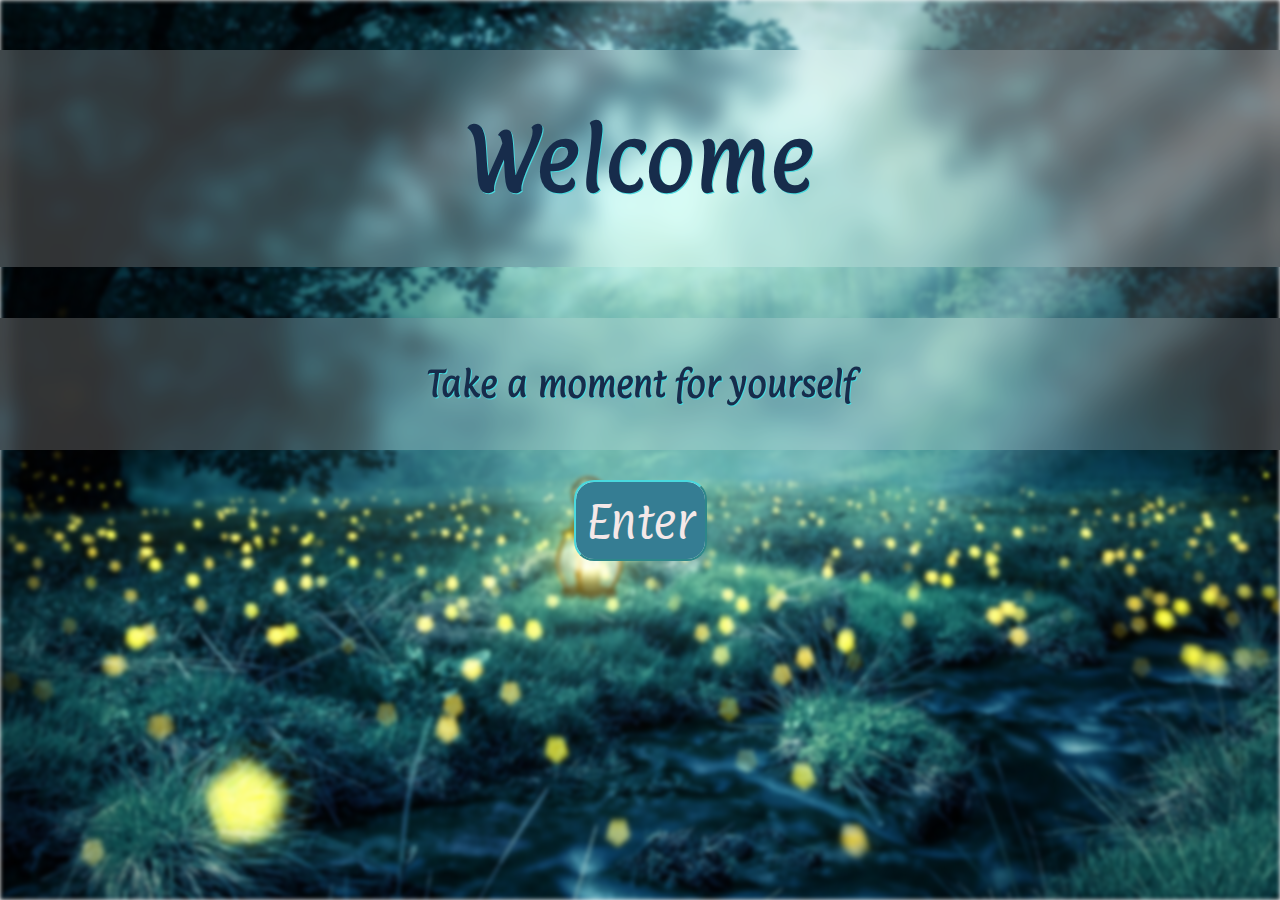
<file: index.html>
<!DOCTYPE html>
<html lang="en">
  <head>
    <meta charset="UTF-8" />
    <meta name="viewport" content="width=device-width, initial-scale=1.0" />
    <meta http-equiv="X-UA-Compatible" content="ie=edge" />
    <title>Landing Page</title>
    <link rel="stylesheet" href="css/landing.css">
  </head>
  <body>
    <div class="firefly"></div>
    <div class="content">

      <header>
        <h1>Welcome</h1>

        <h3>Take a moment for yourself</h3>
        
        <form action="home.html">
          <button type="enter">Enter</button> 
        </form>

      </header>
    </div>
  </body>
</html>
</file>
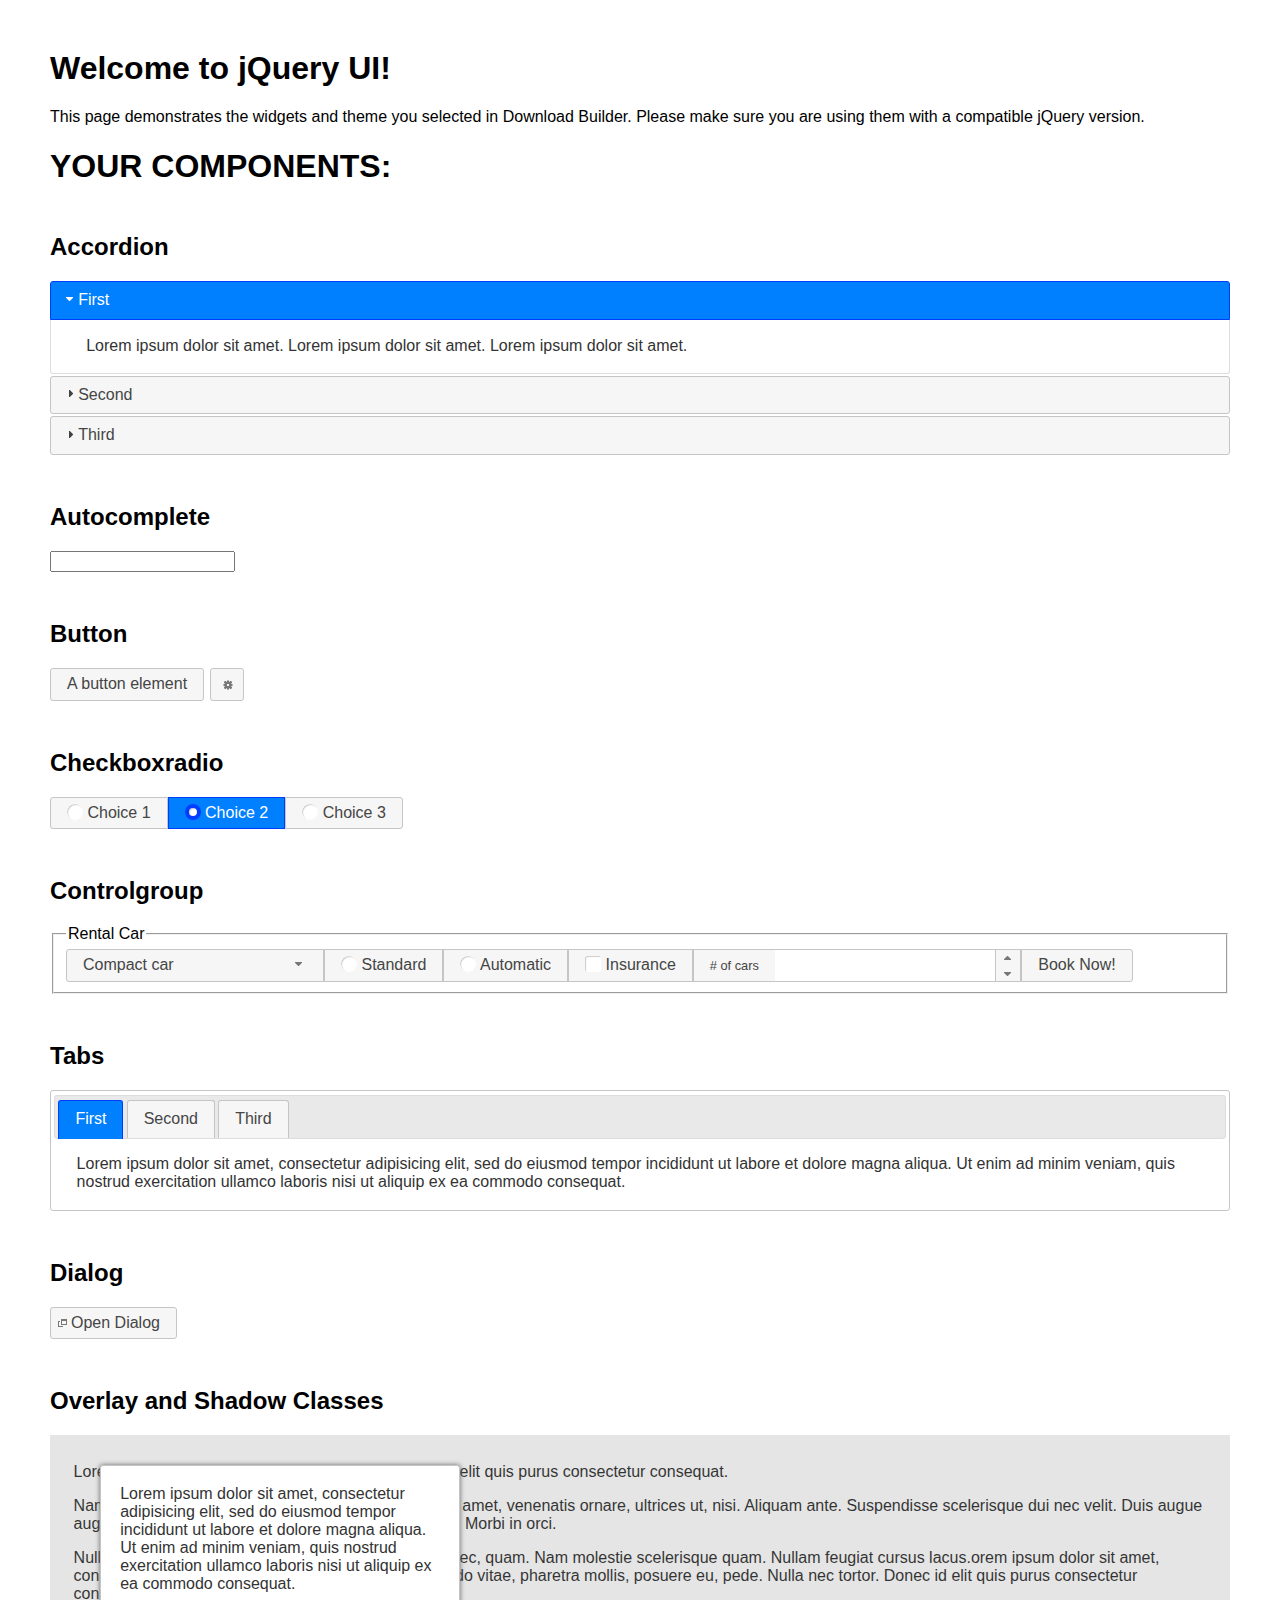
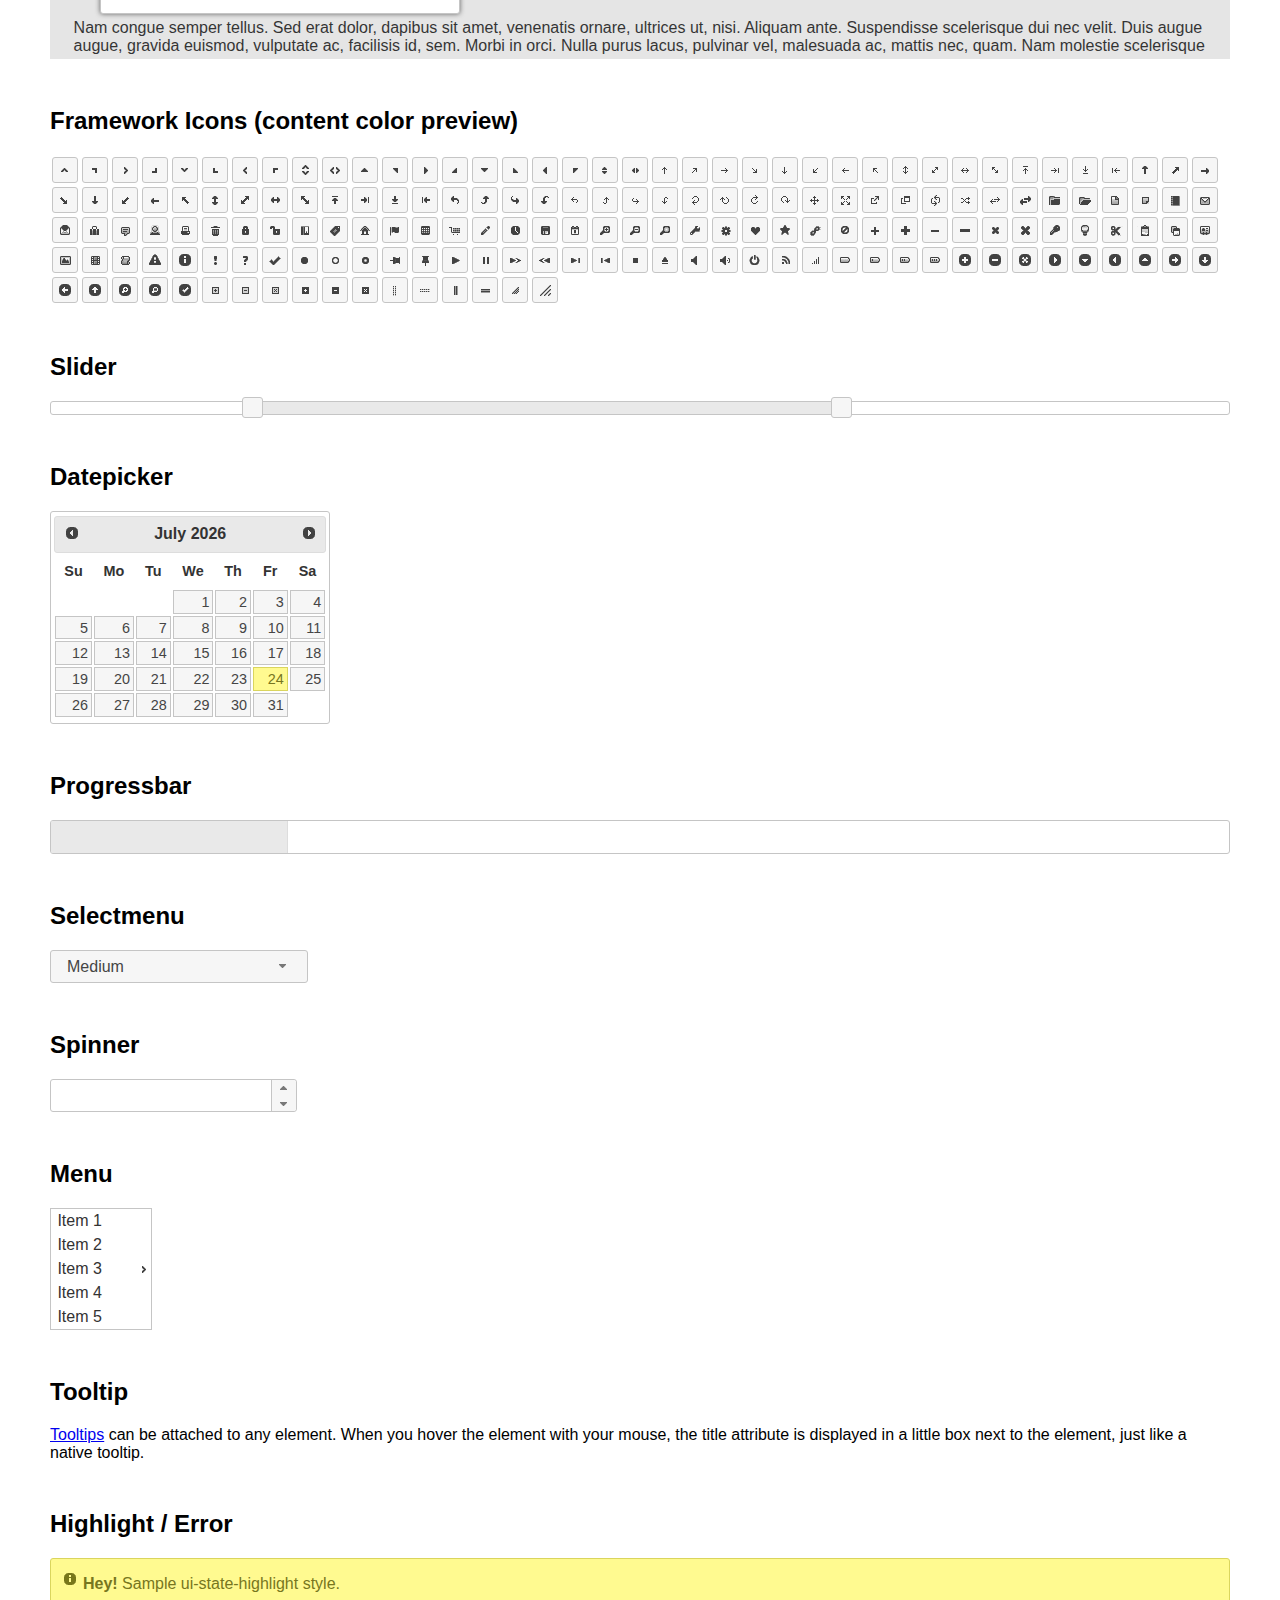
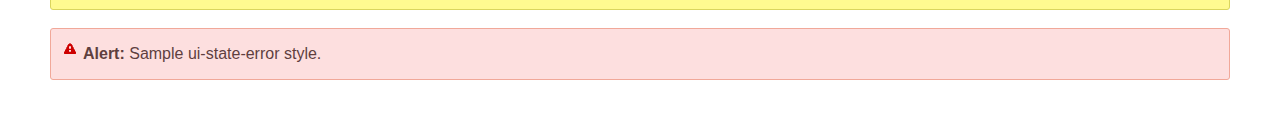
<file: jquery-ui-1.12.1.custom/index.html>
<!doctype html>
<html lang="us">
<head>
	<meta charset="utf-8">
	<title>jQuery UI Example Page</title>
	<link href="jquery-ui.css" rel="stylesheet">
	<style>
	body{
		font-family: "Trebuchet MS", sans-serif;
		margin: 50px;
	}
	.demoHeaders {
		margin-top: 2em;
	}
	#dialog-link {
		padding: .4em 1em .4em 20px;
		text-decoration: none;
		position: relative;
	}
	#dialog-link span.ui-icon {
		margin: 0 5px 0 0;
		position: absolute;
		left: .2em;
		top: 50%;
		margin-top: -8px;
	}
	#icons {
		margin: 0;
		padding: 0;
	}
	#icons li {
		margin: 2px;
		position: relative;
		padding: 4px 0;
		cursor: pointer;
		float: left;
		list-style: none;
	}
	#icons span.ui-icon {
		float: left;
		margin: 0 4px;
	}
	.fakewindowcontain .ui-widget-overlay {
		position: absolute;
	}
	select {
		width: 200px;
	}
	</style>
</head>
<body>

<h1>Welcome to jQuery UI!</h1>

<div class="ui-widget">
	<p>This page demonstrates the widgets and theme you selected in Download Builder. Please make sure you are using them with a compatible jQuery version.</p>
</div>

<h1>YOUR COMPONENTS:</h1>

<!-- Accordion -->
<h2 class="demoHeaders">Accordion</h2>
<div id="accordion">
	<h3>First</h3>
	<div>Lorem ipsum dolor sit amet. Lorem ipsum dolor sit amet. Lorem ipsum dolor sit amet.</div>
	<h3>Second</h3>
	<div>Phasellus mattis tincidunt nibh.</div>
	<h3>Third</h3>
	<div>Nam dui erat, auctor a, dignissim quis.</div>
</div>

<!-- Autocomplete -->
<h2 class="demoHeaders">Autocomplete</h2>
<div>
	<input id="autocomplete" title="type &quot;a&quot;">
</div>

<!-- Button -->
<h2 class="demoHeaders">Button</h2>
<button id="button">A button element</button>
<button id="button-icon">An icon-only button</button>

<!-- Checkboxradio -->
<h2 class="demoHeaders">Checkboxradio</h2>
<form style="margin-top: 1em;">
	<div id="radioset">
		<input type="radio" id="radio1" name="radio"><label for="radio1">Choice 1</label>
		<input type="radio" id="radio2" name="radio" checked="checked"><label for="radio2">Choice 2</label>
		<input type="radio" id="radio3" name="radio"><label for="radio3">Choice 3</label>
	</div>
</form>

<!-- Controlgroup -->
<h2 class="demoHeaders">Controlgroup</h2>
<fieldset>
	<legend>Rental Car</legend>
	<div id="controlgroup">
		<select id="car-type">
			<option>Compact car</option>
			<option>Midsize car</option>
			<option>Full size car</option>
			<option>SUV</option>
			<option>Luxury</option>
			<option>Truck</option>
			<option>Van</option>
		</select>
		<label for="transmission-standard">Standard</label>
		<input type="radio" name="transmission" id="transmission-standard">
		<label for="transmission-automatic">Automatic</label>
		<input type="radio" name="transmission" id="transmission-automatic">
		<label for="insurance">Insurance</label>
		<input type="checkbox" name="insurance" id="insurance">
		<label for="horizontal-spinner" class="ui-controlgroup-label"># of cars</label>
		<input id="horizontal-spinner" class="ui-spinner-input">
		<button>Book Now!</button>
	</div>
</fieldset>

<!-- Tabs -->
<h2 class="demoHeaders">Tabs</h2>
<div id="tabs">
	<ul>
		<li><a href="#tabs-1">First</a></li>
		<li><a href="#tabs-2">Second</a></li>
		<li><a href="#tabs-3">Third</a></li>
	</ul>
	<div id="tabs-1">Lorem ipsum dolor sit amet, consectetur adipisicing elit, sed do eiusmod tempor incididunt ut labore et dolore magna aliqua. Ut enim ad minim veniam, quis nostrud exercitation ullamco laboris nisi ut aliquip ex ea commodo consequat.</div>
	<div id="tabs-2">Phasellus mattis tincidunt nibh. Cras orci urna, blandit id, pretium vel, aliquet ornare, felis. Maecenas scelerisque sem non nisl. Fusce sed lorem in enim dictum bibendum.</div>
	<div id="tabs-3">Nam dui erat, auctor a, dignissim quis, sollicitudin eu, felis. Pellentesque nisi urna, interdum eget, sagittis et, consequat vestibulum, lacus. Mauris porttitor ullamcorper augue.</div>
</div>

<h2 class="demoHeaders">Dialog</h2>
<p>
	<button id="dialog-link" class="ui-button ui-corner-all ui-widget">
		<span class="ui-icon ui-icon-newwin"></span>Open Dialog
	</button>
</p>

<h2 class="demoHeaders">Overlay and Shadow Classes</h2>
<div style="position: relative; width: 96%; height: 200px; padding:1% 2%; overflow:hidden;" class="fakewindowcontain">
	<p>Lorem ipsum dolor sit amet,  Nulla nec tortor. Donec id elit quis purus consectetur consequat. </p><p>Nam congue semper tellus. Sed erat dolor, dapibus sit amet, venenatis ornare, ultrices ut, nisi. Aliquam ante. Suspendisse scelerisque dui nec velit. Duis augue augue, gravida euismod, vulputate ac, facilisis id, sem. Morbi in orci. </p><p>Nulla purus lacus, pulvinar vel, malesuada ac, mattis nec, quam. Nam molestie scelerisque quam. Nullam feugiat cursus lacus.orem ipsum dolor sit amet, consectetur adipiscing elit. Donec libero risus, commodo vitae, pharetra mollis, posuere eu, pede. Nulla nec tortor. Donec id elit quis purus consectetur consequat. </p><p>Nam congue semper tellus. Sed erat dolor, dapibus sit amet, venenatis ornare, ultrices ut, nisi. Aliquam ante. Suspendisse scelerisque dui nec velit. Duis augue augue, gravida euismod, vulputate ac, facilisis id, sem. Morbi in orci. Nulla purus lacus, pulvinar vel, malesuada ac, mattis nec, quam. Nam molestie scelerisque quam. </p><p>Nullam feugiat cursus lacus.orem ipsum dolor sit amet, consectetur adipiscing elit. Donec libero risus, commodo vitae, pharetra mollis, posuere eu, pede. Nulla nec tortor. Donec id elit quis purus consectetur consequat. Nam congue semper tellus. Sed erat dolor, dapibus sit amet, venenatis ornare, ultrices ut, nisi. Aliquam ante. </p><p>Suspendisse scelerisque dui nec velit. Duis augue augue, gravida euismod, vulputate ac, facilisis id, sem. Morbi in orci. Nulla purus lacus, pulvinar vel, malesuada ac, mattis nec, quam. Nam molestie scelerisque quam. Nullam feugiat cursus lacus.orem ipsum dolor sit amet, consectetur adipiscing elit. Donec libero risus, commodo vitae, pharetra mollis, posuere eu, pede. Nulla nec tortor. Donec id elit quis purus consectetur consequat. Nam congue semper tellus. Sed erat dolor, dapibus sit amet, venenatis ornare, ultrices ut, nisi. </p>

	<!-- ui-dialog -->
	<div class="ui-widget-overlay ui-front"></div>
	<div style="position: absolute; width: 320px; left: 50px; top: 30px; padding: 1.2em" class="ui-widget ui-front ui-widget-content ui-corner-all ui-widget-shadow">
		Lorem ipsum dolor sit amet, consectetur adipisicing elit, sed do eiusmod tempor incididunt ut labore et dolore magna aliqua. Ut enim ad minim veniam, quis nostrud exercitation ullamco laboris nisi ut aliquip ex ea commodo consequat.
	</div>

</div>

<!-- ui-dialog -->
<div id="dialog" title="Dialog Title">
	<p>Lorem ipsum dolor sit amet, consectetur adipisicing elit, sed do eiusmod tempor incididunt ut labore et dolore magna aliqua. Ut enim ad minim veniam, quis nostrud exercitation ullamco laboris nisi ut aliquip ex ea commodo consequat.</p>
</div>


<h2 class="demoHeaders">Framework Icons (content color preview)</h2>
<ul id="icons" class="ui-widget ui-helper-clearfix">
	<li class="ui-state-default ui-corner-all" title=".ui-icon-caret-1-n"><span class="ui-icon ui-icon-caret-1-n"></span></li>
	<li class="ui-state-default ui-corner-all" title=".ui-icon-caret-1-ne"><span class="ui-icon ui-icon-caret-1-ne"></span></li>
	<li class="ui-state-default ui-corner-all" title=".ui-icon-caret-1-e"><span class="ui-icon ui-icon-caret-1-e"></span></li>
	<li class="ui-state-default ui-corner-all" title=".ui-icon-caret-1-se"><span class="ui-icon ui-icon-caret-1-se"></span></li>
	<li class="ui-state-default ui-corner-all" title=".ui-icon-caret-1-s"><span class="ui-icon ui-icon-caret-1-s"></span></li>
	<li class="ui-state-default ui-corner-all" title=".ui-icon-caret-1-sw"><span class="ui-icon ui-icon-caret-1-sw"></span></li>
	<li class="ui-state-default ui-corner-all" title=".ui-icon-caret-1-w"><span class="ui-icon ui-icon-caret-1-w"></span></li>
	<li class="ui-state-default ui-corner-all" title=".ui-icon-caret-1-nw"><span class="ui-icon ui-icon-caret-1-nw"></span></li>
	<li class="ui-state-default ui-corner-all" title=".ui-icon-caret-2-n-s"><span class="ui-icon ui-icon-caret-2-n-s"></span></li>
	<li class="ui-state-default ui-corner-all" title=".ui-icon-caret-2-e-w"><span class="ui-icon ui-icon-caret-2-e-w"></span></li>
	<li class="ui-state-default ui-corner-all" title=".ui-icon-triangle-1-n"><span class="ui-icon ui-icon-triangle-1-n"></span></li>
	<li class="ui-state-default ui-corner-all" title=".ui-icon-triangle-1-ne"><span class="ui-icon ui-icon-triangle-1-ne"></span></li>
	<li class="ui-state-default ui-corner-all" title=".ui-icon-triangle-1-e"><span class="ui-icon ui-icon-triangle-1-e"></span></li>
	<li class="ui-state-default ui-corner-all" title=".ui-icon-triangle-1-se"><span class="ui-icon ui-icon-triangle-1-se"></span></li>
	<li class="ui-state-default ui-corner-all" title=".ui-icon-triangle-1-s"><span class="ui-icon ui-icon-triangle-1-s"></span></li>
	<li class="ui-state-default ui-corner-all" title=".ui-icon-triangle-1-sw"><span class="ui-icon ui-icon-triangle-1-sw"></span></li>
	<li class="ui-state-default ui-corner-all" title=".ui-icon-triangle-1-w"><span class="ui-icon ui-icon-triangle-1-w"></span></li>
	<li class="ui-state-default ui-corner-all" title=".ui-icon-triangle-1-nw"><span class="ui-icon ui-icon-triangle-1-nw"></span></li>
	<li class="ui-state-default ui-corner-all" title=".ui-icon-triangle-2-n-s"><span class="ui-icon ui-icon-triangle-2-n-s"></span></li>
	<li class="ui-state-default ui-corner-all" title=".ui-icon-triangle-2-e-w"><span class="ui-icon ui-icon-triangle-2-e-w"></span></li>
	<li class="ui-state-default ui-corner-all" title=".ui-icon-arrow-1-n"><span class="ui-icon ui-icon-arrow-1-n"></span></li>
	<li class="ui-state-default ui-corner-all" title=".ui-icon-arrow-1-ne"><span class="ui-icon ui-icon-arrow-1-ne"></span></li>
	<li class="ui-state-default ui-corner-all" title=".ui-icon-arrow-1-e"><span class="ui-icon ui-icon-arrow-1-e"></span></li>
	<li class="ui-state-default ui-corner-all" title=".ui-icon-arrow-1-se"><span class="ui-icon ui-icon-arrow-1-se"></span></li>
	<li class="ui-state-default ui-corner-all" title=".ui-icon-arrow-1-s"><span class="ui-icon ui-icon-arrow-1-s"></span></li>
	<li class="ui-state-default ui-corner-all" title=".ui-icon-arrow-1-sw"><span class="ui-icon ui-icon-arrow-1-sw"></span></li>
	<li class="ui-state-default ui-corner-all" title=".ui-icon-arrow-1-w"><span class="ui-icon ui-icon-arrow-1-w"></span></li>
	<li class="ui-state-default ui-corner-all" title=".ui-icon-arrow-1-nw"><span class="ui-icon ui-icon-arrow-1-nw"></span></li>
	<li class="ui-state-default ui-corner-all" title=".ui-icon-arrow-2-n-s"><span class="ui-icon ui-icon-arrow-2-n-s"></span></li>
	<li class="ui-state-default ui-corner-all" title=".ui-icon-arrow-2-ne-sw"><span class="ui-icon ui-icon-arrow-2-ne-sw"></span></li>
	<li class="ui-state-default ui-corner-all" title=".ui-icon-arrow-2-e-w"><span class="ui-icon ui-icon-arrow-2-e-w"></span></li>
	<li class="ui-state-default ui-corner-all" title=".ui-icon-arrow-2-se-nw"><span class="ui-icon ui-icon-arrow-2-se-nw"></span></li>
	<li class="ui-state-default ui-corner-all" title=".ui-icon-arrowstop-1-n"><span class="ui-icon ui-icon-arrowstop-1-n"></span></li>
	<li class="ui-state-default ui-corner-all" title=".ui-icon-arrowstop-1-e"><span class="ui-icon ui-icon-arrowstop-1-e"></span></li>
	<li class="ui-state-default ui-corner-all" title=".ui-icon-arrowstop-1-s"><span class="ui-icon ui-icon-arrowstop-1-s"></span></li>
	<li class="ui-state-default ui-corner-all" title=".ui-icon-arrowstop-1-w"><span class="ui-icon ui-icon-arrowstop-1-w"></span></li>
	<li class="ui-state-default ui-corner-all" title=".ui-icon-arrowthick-1-n"><span class="ui-icon ui-icon-arrowthick-1-n"></span></li>
	<li class="ui-state-default ui-corner-all" title=".ui-icon-arrowthick-1-ne"><span class="ui-icon ui-icon-arrowthick-1-ne"></span></li>
	<li class="ui-state-default ui-corner-all" title=".ui-icon-arrowthick-1-e"><span class="ui-icon ui-icon-arrowthick-1-e"></span></li>
	<li class="ui-state-default ui-corner-all" title=".ui-icon-arrowthick-1-se"><span class="ui-icon ui-icon-arrowthick-1-se"></span></li>
	<li class="ui-state-default ui-corner-all" title=".ui-icon-arrowthick-1-s"><span class="ui-icon ui-icon-arrowthick-1-s"></span></li>
	<li class="ui-state-default ui-corner-all" title=".ui-icon-arrowthick-1-sw"><span class="ui-icon ui-icon-arrowthick-1-sw"></span></li>
	<li class="ui-state-default ui-corner-all" title=".ui-icon-arrowthick-1-w"><span class="ui-icon ui-icon-arrowthick-1-w"></span></li>
	<li class="ui-state-default ui-corner-all" title=".ui-icon-arrowthick-1-nw"><span class="ui-icon ui-icon-arrowthick-1-nw"></span></li>
	<li class="ui-state-default ui-corner-all" title=".ui-icon-arrowthick-2-n-s"><span class="ui-icon ui-icon-arrowthick-2-n-s"></span></li>
	<li class="ui-state-default ui-corner-all" title=".ui-icon-arrowthick-2-ne-sw"><span class="ui-icon ui-icon-arrowthick-2-ne-sw"></span></li>
	<li class="ui-state-default ui-corner-all" title=".ui-icon-arrowthick-2-e-w"><span class="ui-icon ui-icon-arrowthick-2-e-w"></span></li>
	<li class="ui-state-default ui-corner-all" title=".ui-icon-arrowthick-2-se-nw"><span class="ui-icon ui-icon-arrowthick-2-se-nw"></span></li>
	<li class="ui-state-default ui-corner-all" title=".ui-icon-arrowthickstop-1-n"><span class="ui-icon ui-icon-arrowthickstop-1-n"></span></li>
	<li class="ui-state-default ui-corner-all" title=".ui-icon-arrowthickstop-1-e"><span class="ui-icon ui-icon-arrowthickstop-1-e"></span></li>
	<li class="ui-state-default ui-corner-all" title=".ui-icon-arrowthickstop-1-s"><span class="ui-icon ui-icon-arrowthickstop-1-s"></span></li>
	<li class="ui-state-default ui-corner-all" title=".ui-icon-arrowthickstop-1-w"><span class="ui-icon ui-icon-arrowthickstop-1-w"></span></li>
	<li class="ui-state-default ui-corner-all" title=".ui-icon-arrowreturnthick-1-w"><span class="ui-icon ui-icon-arrowreturnthick-1-w"></span></li>
	<li class="ui-state-default ui-corner-all" title=".ui-icon-arrowreturnthick-1-n"><span class="ui-icon ui-icon-arrowreturnthick-1-n"></span></li>
	<li class="ui-state-default ui-corner-all" title=".ui-icon-arrowreturnthick-1-e"><span class="ui-icon ui-icon-arrowreturnthick-1-e"></span></li>
	<li class="ui-state-default ui-corner-all" title=".ui-icon-arrowreturnthick-1-s"><span class="ui-icon ui-icon-arrowreturnthick-1-s"></span></li>
	<li class="ui-state-default ui-corner-all" title=".ui-icon-arrowreturn-1-w"><span class="ui-icon ui-icon-arrowreturn-1-w"></span></li>
	<li class="ui-state-default ui-corner-all" title=".ui-icon-arrowreturn-1-n"><span class="ui-icon ui-icon-arrowreturn-1-n"></span></li>
	<li class="ui-state-default ui-corner-all" title=".ui-icon-arrowreturn-1-e"><span class="ui-icon ui-icon-arrowreturn-1-e"></span></li>
	<li class="ui-state-default ui-corner-all" title=".ui-icon-arrowreturn-1-s"><span class="ui-icon ui-icon-arrowreturn-1-s"></span></li>
	<li class="ui-state-default ui-corner-all" title=".ui-icon-arrowrefresh-1-w"><span class="ui-icon ui-icon-arrowrefresh-1-w"></span></li>
	<li class="ui-state-default ui-corner-all" title=".ui-icon-arrowrefresh-1-n"><span class="ui-icon ui-icon-arrowrefresh-1-n"></span></li>
	<li class="ui-state-default ui-corner-all" title=".ui-icon-arrowrefresh-1-e"><span class="ui-icon ui-icon-arrowrefresh-1-e"></span></li>
	<li class="ui-state-default ui-corner-all" title=".ui-icon-arrowrefresh-1-s"><span class="ui-icon ui-icon-arrowrefresh-1-s"></span></li>
	<li class="ui-state-default ui-corner-all" title=".ui-icon-arrow-4"><span class="ui-icon ui-icon-arrow-4"></span></li>
	<li class="ui-state-default ui-corner-all" title=".ui-icon-arrow-4-diag"><span class="ui-icon ui-icon-arrow-4-diag"></span></li>
	<li class="ui-state-default ui-corner-all" title=".ui-icon-extlink"><span class="ui-icon ui-icon-extlink"></span></li>
	<li class="ui-state-default ui-corner-all" title=".ui-icon-newwin"><span class="ui-icon ui-icon-newwin"></span></li>
	<li class="ui-state-default ui-corner-all" title=".ui-icon-refresh"><span class="ui-icon ui-icon-refresh"></span></li>
	<li class="ui-state-default ui-corner-all" title=".ui-icon-shuffle"><span class="ui-icon ui-icon-shuffle"></span></li>
	<li class="ui-state-default ui-corner-all" title=".ui-icon-transfer-e-w"><span class="ui-icon ui-icon-transfer-e-w"></span></li>
	<li class="ui-state-default ui-corner-all" title=".ui-icon-transferthick-e-w"><span class="ui-icon ui-icon-transferthick-e-w"></span></li>
	<li class="ui-state-default ui-corner-all" title=".ui-icon-folder-collapsed"><span class="ui-icon ui-icon-folder-collapsed"></span></li>
	<li class="ui-state-default ui-corner-all" title=".ui-icon-folder-open"><span class="ui-icon ui-icon-folder-open"></span></li>
	<li class="ui-state-default ui-corner-all" title=".ui-icon-document"><span class="ui-icon ui-icon-document"></span></li>
	<li class="ui-state-default ui-corner-all" title=".ui-icon-document-b"><span class="ui-icon ui-icon-document-b"></span></li>
	<li class="ui-state-default ui-corner-all" title=".ui-icon-note"><span class="ui-icon ui-icon-note"></span></li>
	<li class="ui-state-default ui-corner-all" title=".ui-icon-mail-closed"><span class="ui-icon ui-icon-mail-closed"></span></li>
	<li class="ui-state-default ui-corner-all" title=".ui-icon-mail-open"><span class="ui-icon ui-icon-mail-open"></span></li>
	<li class="ui-state-default ui-corner-all" title=".ui-icon-suitcase"><span class="ui-icon ui-icon-suitcase"></span></li>
	<li class="ui-state-default ui-corner-all" title=".ui-icon-comment"><span class="ui-icon ui-icon-comment"></span></li>
	<li class="ui-state-default ui-corner-all" title=".ui-icon-person"><span class="ui-icon ui-icon-person"></span></li>
	<li class="ui-state-default ui-corner-all" title=".ui-icon-print"><span class="ui-icon ui-icon-print"></span></li>
	<li class="ui-state-default ui-corner-all" title=".ui-icon-trash"><span class="ui-icon ui-icon-trash"></span></li>
	<li class="ui-state-default ui-corner-all" title=".ui-icon-locked"><span class="ui-icon ui-icon-locked"></span></li>
	<li class="ui-state-default ui-corner-all" title=".ui-icon-unlocked"><span class="ui-icon ui-icon-unlocked"></span></li>
	<li class="ui-state-default ui-corner-all" title=".ui-icon-bookmark"><span class="ui-icon ui-icon-bookmark"></span></li>
	<li class="ui-state-default ui-corner-all" title=".ui-icon-tag"><span class="ui-icon ui-icon-tag"></span></li>
	<li class="ui-state-default ui-corner-all" title=".ui-icon-home"><span class="ui-icon ui-icon-home"></span></li>
	<li class="ui-state-default ui-corner-all" title=".ui-icon-flag"><span class="ui-icon ui-icon-flag"></span></li>
	<li class="ui-state-default ui-corner-all" title=".ui-icon-calculator"><span class="ui-icon ui-icon-calculator"></span></li>
	<li class="ui-state-default ui-corner-all" title=".ui-icon-cart"><span class="ui-icon ui-icon-cart"></span></li>
	<li class="ui-state-default ui-corner-all" title=".ui-icon-pencil"><span class="ui-icon ui-icon-pencil"></span></li>
	<li class="ui-state-default ui-corner-all" title=".ui-icon-clock"><span class="ui-icon ui-icon-clock"></span></li>
	<li class="ui-state-default ui-corner-all" title=".ui-icon-disk"><span class="ui-icon ui-icon-disk"></span></li>
	<li class="ui-state-default ui-corner-all" title=".ui-icon-calendar"><span class="ui-icon ui-icon-calendar"></span></li>
	<li class="ui-state-default ui-corner-all" title=".ui-icon-zoomin"><span class="ui-icon ui-icon-zoomin"></span></li>
	<li class="ui-state-default ui-corner-all" title=".ui-icon-zoomout"><span class="ui-icon ui-icon-zoomout"></span></li>
	<li class="ui-state-default ui-corner-all" title=".ui-icon-search"><span class="ui-icon ui-icon-search"></span></li>
	<li class="ui-state-default ui-corner-all" title=".ui-icon-wrench"><span class="ui-icon ui-icon-wrench"></span></li>
	<li class="ui-state-default ui-corner-all" title=".ui-icon-gear"><span class="ui-icon ui-icon-gear"></span></li>
	<li class="ui-state-default ui-corner-all" title=".ui-icon-heart"><span class="ui-icon ui-icon-heart"></span></li>
	<li class="ui-state-default ui-corner-all" title=".ui-icon-star"><span class="ui-icon ui-icon-star"></span></li>
	<li class="ui-state-default ui-corner-all" title=".ui-icon-link"><span class="ui-icon ui-icon-link"></span></li>
	<li class="ui-state-default ui-corner-all" title=".ui-icon-cancel"><span class="ui-icon ui-icon-cancel"></span></li>
	<li class="ui-state-default ui-corner-all" title=".ui-icon-plus"><span class="ui-icon ui-icon-plus"></span></li>
	<li class="ui-state-default ui-corner-all" title=".ui-icon-plusthick"><span class="ui-icon ui-icon-plusthick"></span></li>
	<li class="ui-state-default ui-corner-all" title=".ui-icon-minus"><span class="ui-icon ui-icon-minus"></span></li>
	<li class="ui-state-default ui-corner-all" title=".ui-icon-minusthick"><span class="ui-icon ui-icon-minusthick"></span></li>
	<li class="ui-state-default ui-corner-all" title=".ui-icon-close"><span class="ui-icon ui-icon-close"></span></li>
	<li class="ui-state-default ui-corner-all" title=".ui-icon-closethick"><span class="ui-icon ui-icon-closethick"></span></li>
	<li class="ui-state-default ui-corner-all" title=".ui-icon-key"><span class="ui-icon ui-icon-key"></span></li>
	<li class="ui-state-default ui-corner-all" title=".ui-icon-lightbulb"><span class="ui-icon ui-icon-lightbulb"></span></li>
	<li class="ui-state-default ui-corner-all" title=".ui-icon-scissors"><span class="ui-icon ui-icon-scissors"></span></li>
	<li class="ui-state-default ui-corner-all" title=".ui-icon-clipboard"><span class="ui-icon ui-icon-clipboard"></span></li>
	<li class="ui-state-default ui-corner-all" title=".ui-icon-copy"><span class="ui-icon ui-icon-copy"></span></li>
	<li class="ui-state-default ui-corner-all" title=".ui-icon-contact"><span class="ui-icon ui-icon-contact"></span></li>
	<li class="ui-state-default ui-corner-all" title=".ui-icon-image"><span class="ui-icon ui-icon-image"></span></li>
	<li class="ui-state-default ui-corner-all" title=".ui-icon-video"><span class="ui-icon ui-icon-video"></span></li>
	<li class="ui-state-default ui-corner-all" title=".ui-icon-script"><span class="ui-icon ui-icon-script"></span></li>
	<li class="ui-state-default ui-corner-all" title=".ui-icon-alert"><span class="ui-icon ui-icon-alert"></span></li>
	<li class="ui-state-default ui-corner-all" title=".ui-icon-info"><span class="ui-icon ui-icon-info"></span></li>
	<li class="ui-state-default ui-corner-all" title=".ui-icon-notice"><span class="ui-icon ui-icon-notice"></span></li>
	<li class="ui-state-default ui-corner-all" title=".ui-icon-help"><span class="ui-icon ui-icon-help"></span></li>
	<li class="ui-state-default ui-corner-all" title=".ui-icon-check"><span class="ui-icon ui-icon-check"></span></li>
	<li class="ui-state-default ui-corner-all" title=".ui-icon-bullet"><span class="ui-icon ui-icon-bullet"></span></li>
	<li class="ui-state-default ui-corner-all" title=".ui-icon-radio-off"><span class="ui-icon ui-icon-radio-off"></span></li>
	<li class="ui-state-default ui-corner-all" title=".ui-icon-radio-on"><span class="ui-icon ui-icon-radio-on"></span></li>
	<li class="ui-state-default ui-corner-all" title=".ui-icon-pin-w"><span class="ui-icon ui-icon-pin-w"></span></li>
	<li class="ui-state-default ui-corner-all" title=".ui-icon-pin-s"><span class="ui-icon ui-icon-pin-s"></span></li>
	<li class="ui-state-default ui-corner-all" title=".ui-icon-play"><span class="ui-icon ui-icon-play"></span></li>
	<li class="ui-state-default ui-corner-all" title=".ui-icon-pause"><span class="ui-icon ui-icon-pause"></span></li>
	<li class="ui-state-default ui-corner-all" title=".ui-icon-seek-next"><span class="ui-icon ui-icon-seek-next"></span></li>
	<li class="ui-state-default ui-corner-all" title=".ui-icon-seek-prev"><span class="ui-icon ui-icon-seek-prev"></span></li>
	<li class="ui-state-default ui-corner-all" title=".ui-icon-seek-end"><span class="ui-icon ui-icon-seek-end"></span></li>
	<li class="ui-state-default ui-corner-all" title=".ui-icon-seek-first"><span class="ui-icon ui-icon-seek-first"></span></li>
	<li class="ui-state-default ui-corner-all" title=".ui-icon-stop"><span class="ui-icon ui-icon-stop"></span></li>
	<li class="ui-state-default ui-corner-all" title=".ui-icon-eject"><span class="ui-icon ui-icon-eject"></span></li>
	<li class="ui-state-default ui-corner-all" title=".ui-icon-volume-off"><span class="ui-icon ui-icon-volume-off"></span></li>
	<li class="ui-state-default ui-corner-all" title=".ui-icon-volume-on"><span class="ui-icon ui-icon-volume-on"></span></li>
	<li class="ui-state-default ui-corner-all" title=".ui-icon-power"><span class="ui-icon ui-icon-power"></span></li>
	<li class="ui-state-default ui-corner-all" title=".ui-icon-signal-diag"><span class="ui-icon ui-icon-signal-diag"></span></li>
	<li class="ui-state-default ui-corner-all" title=".ui-icon-signal"><span class="ui-icon ui-icon-signal"></span></li>
	<li class="ui-state-default ui-corner-all" title=".ui-icon-battery-0"><span class="ui-icon ui-icon-battery-0"></span></li>
	<li class="ui-state-default ui-corner-all" title=".ui-icon-battery-1"><span class="ui-icon ui-icon-battery-1"></span></li>
	<li class="ui-state-default ui-corner-all" title=".ui-icon-battery-2"><span class="ui-icon ui-icon-battery-2"></span></li>
	<li class="ui-state-default ui-corner-all" title=".ui-icon-battery-3"><span class="ui-icon ui-icon-battery-3"></span></li>
	<li class="ui-state-default ui-corner-all" title=".ui-icon-circle-plus"><span class="ui-icon ui-icon-circle-plus"></span></li>
	<li class="ui-state-default ui-corner-all" title=".ui-icon-circle-minus"><span class="ui-icon ui-icon-circle-minus"></span></li>
	<li class="ui-state-default ui-corner-all" title=".ui-icon-circle-close"><span class="ui-icon ui-icon-circle-close"></span></li>
	<li class="ui-state-default ui-corner-all" title=".ui-icon-circle-triangle-e"><span class="ui-icon ui-icon-circle-triangle-e"></span></li>
	<li class="ui-state-default ui-corner-all" title=".ui-icon-circle-triangle-s"><span class="ui-icon ui-icon-circle-triangle-s"></span></li>
	<li class="ui-state-default ui-corner-all" title=".ui-icon-circle-triangle-w"><span class="ui-icon ui-icon-circle-triangle-w"></span></li>
	<li class="ui-state-default ui-corner-all" title=".ui-icon-circle-triangle-n"><span class="ui-icon ui-icon-circle-triangle-n"></span></li>
	<li class="ui-state-default ui-corner-all" title=".ui-icon-circle-arrow-e"><span class="ui-icon ui-icon-circle-arrow-e"></span></li>
	<li class="ui-state-default ui-corner-all" title=".ui-icon-circle-arrow-s"><span class="ui-icon ui-icon-circle-arrow-s"></span></li>
	<li class="ui-state-default ui-corner-all" title=".ui-icon-circle-arrow-w"><span class="ui-icon ui-icon-circle-arrow-w"></span></li>
	<li class="ui-state-default ui-corner-all" title=".ui-icon-circle-arrow-n"><span class="ui-icon ui-icon-circle-arrow-n"></span></li>
	<li class="ui-state-default ui-corner-all" title=".ui-icon-circle-zoomin"><span class="ui-icon ui-icon-circle-zoomin"></span></li>
	<li class="ui-state-default ui-corner-all" title=".ui-icon-circle-zoomout"><span class="ui-icon ui-icon-circle-zoomout"></span></li>
	<li class="ui-state-default ui-corner-all" title=".ui-icon-circle-check"><span class="ui-icon ui-icon-circle-check"></span></li>
	<li class="ui-state-default ui-corner-all" title=".ui-icon-circlesmall-plus"><span class="ui-icon ui-icon-circlesmall-plus"></span></li>
	<li class="ui-state-default ui-corner-all" title=".ui-icon-circlesmall-minus"><span class="ui-icon ui-icon-circlesmall-minus"></span></li>
	<li class="ui-state-default ui-corner-all" title=".ui-icon-circlesmall-close"><span class="ui-icon ui-icon-circlesmall-close"></span></li>
	<li class="ui-state-default ui-corner-all" title=".ui-icon-squaresmall-plus"><span class="ui-icon ui-icon-squaresmall-plus"></span></li>
	<li class="ui-state-default ui-corner-all" title=".ui-icon-squaresmall-minus"><span class="ui-icon ui-icon-squaresmall-minus"></span></li>
	<li class="ui-state-default ui-corner-all" title=".ui-icon-squaresmall-close"><span class="ui-icon ui-icon-squaresmall-close"></span></li>
	<li class="ui-state-default ui-corner-all" title=".ui-icon-grip-dotted-vertical"><span class="ui-icon ui-icon-grip-dotted-vertical"></span></li>
	<li class="ui-state-default ui-corner-all" title=".ui-icon-grip-dotted-horizontal"><span class="ui-icon ui-icon-grip-dotted-horizontal"></span></li>
	<li class="ui-state-default ui-corner-all" title=".ui-icon-grip-solid-vertical"><span class="ui-icon ui-icon-grip-solid-vertical"></span></li>
	<li class="ui-state-default ui-corner-all" title=".ui-icon-grip-solid-horizontal"><span class="ui-icon ui-icon-grip-solid-horizontal"></span></li>
	<li class="ui-state-default ui-corner-all" title=".ui-icon-gripsmall-diagonal-se"><span class="ui-icon ui-icon-gripsmall-diagonal-se"></span></li>
	<li class="ui-state-default ui-corner-all" title=".ui-icon-grip-diagonal-se"><span class="ui-icon ui-icon-grip-diagonal-se"></span></li>
</ul>

<!-- Slider -->
<h2 class="demoHeaders">Slider</h2>
<div id="slider"></div>

<!-- Datepicker -->
<h2 class="demoHeaders">Datepicker</h2>
<div id="datepicker"></div>

<!-- Progressbar -->
<h2 class="demoHeaders">Progressbar</h2>
<div id="progressbar"></div>

<!-- Progressbar -->
<h2 class="demoHeaders">Selectmenu</h2>
<select id="selectmenu">
	<option>Slower</option>
	<option>Slow</option>
	<option selected="selected">Medium</option>
	<option>Fast</option>
	<option>Faster</option>
</select>

<!-- Spinner -->
<h2 class="demoHeaders">Spinner</h2>
<input id="spinner">

<!-- Menu -->
<h2 class="demoHeaders">Menu</h2>
<ul style="width:100px;" id="menu">
	<li><div>Item 1</div></li>
	<li><div>Item 2</div></li>
	<li><div>Item 3</div>
		<ul>
			<li><div>Item 3-1</div></li>
			<li><div>Item 3-2</div></li>
			<li><div>Item 3-3</div></li>
			<li><div>Item 3-4</div></li>
			<li><div>Item 3-5</div></li>
		</ul>
	</li>
	<li><div>Item 4</div></li>
	<li><div>Item 5</div></li>
</ul>

<!-- Tooltip -->
<h2 class="demoHeaders">Tooltip</h2>
<p id="tooltip">
	<a href="#" title="That&apos;s what this widget is">Tooltips</a> can be attached to any element. When you hover
the element with your mouse, the title attribute is displayed in a little box next to the element, just like a native tooltip.
</p>

<!-- Highlight / Error -->
<h2 class="demoHeaders">Highlight / Error</h2>
<div class="ui-widget">
	<div class="ui-state-highlight ui-corner-all" style="margin-top: 20px; padding: 0 .7em;">
		<p><span class="ui-icon ui-icon-info" style="float: left; margin-right: .3em;"></span>
		<strong>Hey!</strong> Sample ui-state-highlight style.</p>
	</div>
</div>
<br>
<div class="ui-widget">
	<div class="ui-state-error ui-corner-all" style="padding: 0 .7em;">
		<p><span class="ui-icon ui-icon-alert" style="float: left; margin-right: .3em;"></span>
		<strong>Alert:</strong> Sample ui-state-error style.</p>
	</div>
</div>

<script src="external/jquery/jquery.js"></script>
<script src="jquery-ui.js"></script>
<script>
$( "#accordion" ).accordion();

var availableTags = [
	"ActionScript",
	"AppleScript",
	"Asp",
	"BASIC",
	"C",
	"C++",
	"Clojure",
	"COBOL",
	"ColdFusion",
	"Erlang",
	"Fortran",
	"Groovy",
	"Haskell",
	"Java",
	"JavaScript",
	"Lisp",
	"Perl",
	"PHP",
	"Python",
	"Ruby",
	"Scala",
	"Scheme"
];
$( "#autocomplete" ).autocomplete({
	source: availableTags
});

$( "#button" ).button();
$( "#button-icon" ).button({
	icon: "ui-icon-gear",
	showLabel: false
});

$( "#radioset" ).buttonset();

$( "#controlgroup" ).controlgroup();

$( "#tabs" ).tabs();

$( "#dialog" ).dialog({
	autoOpen: false,
	width: 400,
	buttons: [
		{
			text: "Ok",
			click: function() {
				$( this ).dialog( "close" );
			}
		},
		{
			text: "Cancel",
			click: function() {
				$( this ).dialog( "close" );
			}
		}
	]
});

// Link to open the dialog
$( "#dialog-link" ).click(function( event ) {
	$( "#dialog" ).dialog( "open" );
	event.preventDefault();
});

$( "#datepicker" ).datepicker({
	inline: true
});

$( "#slider" ).slider({
	range: true,
	values: [ 17, 67 ]
});

$( "#progressbar" ).progressbar({
	value: 20
});

$( "#spinner" ).spinner();

$( "#menu" ).menu();

$( "#tooltip" ).tooltip();

$( "#selectmenu" ).selectmenu();

// Hover states on the static widgets
$( "#dialog-link, #icons li" ).hover(
	function() {
		$( this ).addClass( "ui-state-hover" );
	},
	function() {
		$( this ).removeClass( "ui-state-hover" );
	}
);
</script>
</body>
</html>
</file>
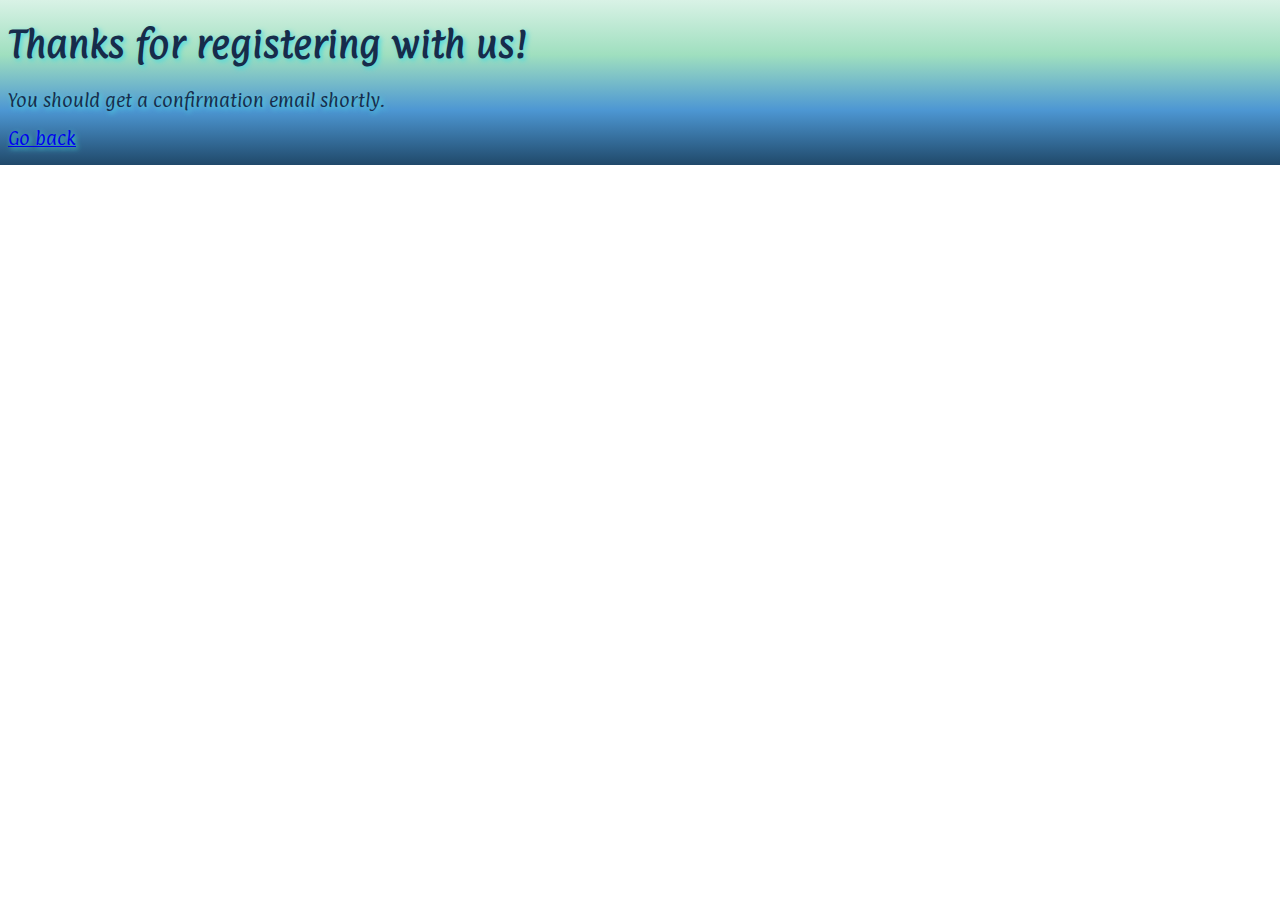
<file: confirm.html>
<!DOCTYPE html>
<html lang="en">
<head>
    <meta charset="UTF-8">
    <meta http-equiv="X-UA-Compatible" content="IE=edge">
    <meta name="viewport" content="width=device-width, initial-scale=1.0">
    <title>Registration Confirmation</title>
    <link rel="stylesheet" href="css/style.css">
    <style>
    body{
    background-image: linear-gradient(#d9f2e6, #9fdfbf, #4d97d3, #20496a);
    background-size: cover;
    background-repeat: no-repeat;
    height: 100%;
    }
    </style>
</head>
<body>
    <main>
        <h1>Thanks for registering with us!</h1>
        <p>You should get a confirmation email shortly.</p>
        <p><a href="home.html">Go back</a></p>
    </main>
</body>
</html>
</file>
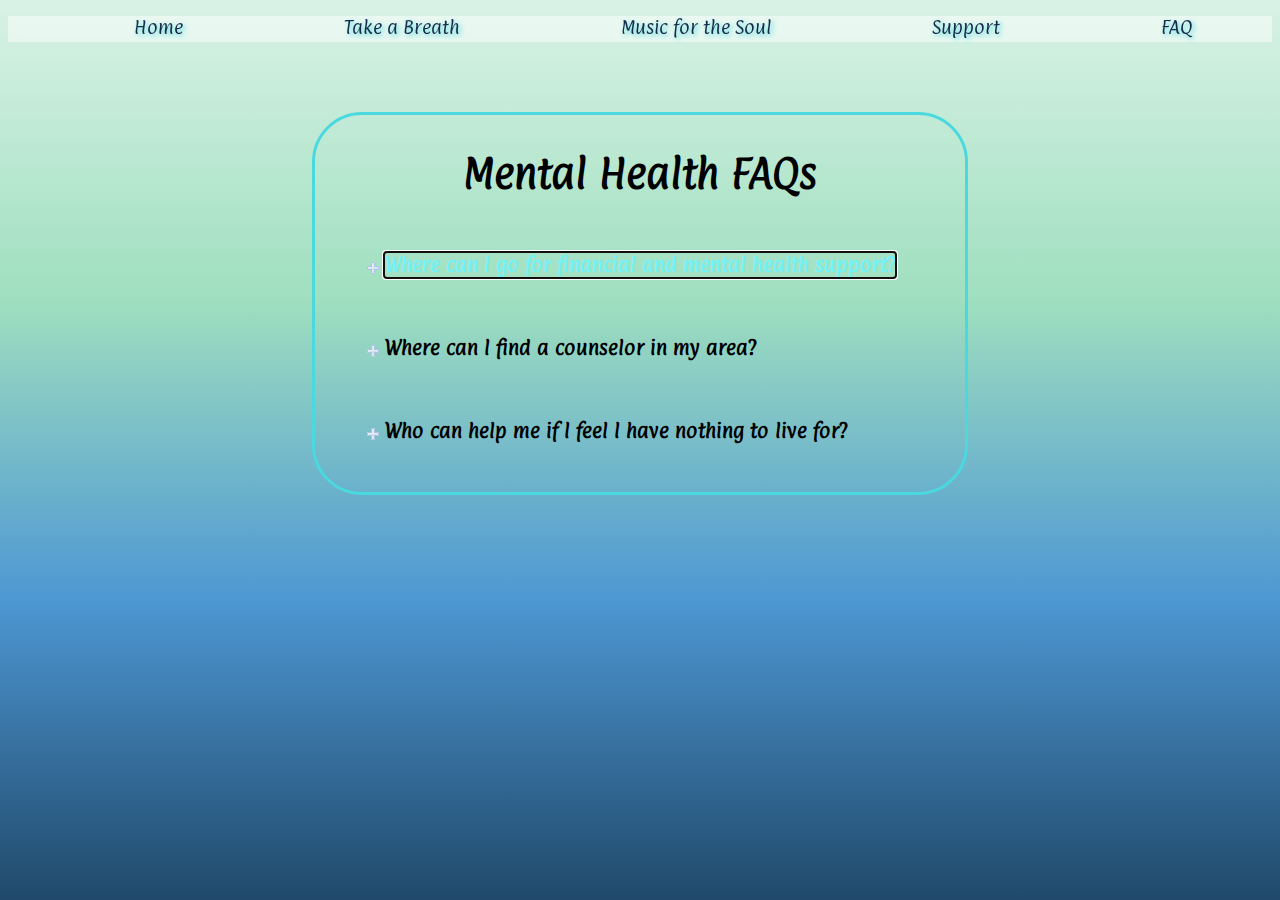
<file: FAQ.html>
<!DOCTYPE html>
<html lang="en">
<head>
    <meta charset="UTF-8">
    <meta http-equiv="X-UA-Compatible" content="IE=edge">
    <meta name="viewport" content="width=device-width, initial-scale=1.0">
    <title>FAQ</title>
    <link rel="stylesheet" href="css/faq.css">
    <script defer src="/js/faq.js"></script>
</head>
<header>
    <nav class="nav">
        <ul>
           <li><a href="home.html">Home</a></li> 
            <li><a href="TakeABreath.html">Take a Breath</a></li>
			<li><a href="music.html">Music for the Soul</a></li>
            <li><a href="support.html">Support</a></li>
            <li><a href="FAQ.html">FAQ</a></li>
        </ul>
    </nav>	
</header>
<body>
 	<main id="faqs">
    	<h1>Mental Health FAQs</h1>
		<h2><a href="#">Where can I go for financial and mental health support?</a></h2>
		<div>
			<p>The Health and Welfare Department is available for all people and families.<br><br>
			<img src="/images/arrowMini.png" alt="small arrow"><a href="https://healthandwelfare.idaho.gov/" target="_blank">The Idaho Health and Welfare Department</a><br>
			<img src="/images/arrowMini.png" alt="small arrow"><a href="tel:18774561233">877-456-1233</a>
			</p>
		</div>
		<h2><a href="#">Where can I find a counselor in my area?</a></h2>
		<div>
			<p>
				Psychology Today is a website where you can enter your personal information including insurance and location to find your perfect match for counseling. It provides phone numbers, photos of the counselors, and small bios on what they specialize in.<br><br>
				<img src="/images/arrowMini.png" alt="small arrow"><a href="https://www.psychologytoday.com/us">Psychology Today</a><br>
				<img src="/images/arrowMini.png" alt="small arrow"><a href="https://www.psychologytoday.com/us/therapists/idaho?utm_content=DGHqqGHX-dc_pcrid_81844917289852_pkw_psychology%20today_pmt_be_slid__pgrid_5565528365_ptaid_kwd-134277009483%3Aloc-4094_&utm_source=bing&utm_medium=cpc&utm_campaign=%5BUS%5D%20-%20Idaho%20-%20Brand&utm_term=psychology%20today">Idaho Psychology Today</a>
			</p>
		</div>
		<h2><a href="#">Who can help me if I feel I have nothing to live for?</a></h2>
		<div>
			<p>Please contact the suicide hotline or 911 emergency if you are feeling on the edge.<br>
				You are worthy of life and help and there is someone in your life who loves you and wants you to get the help you need.<br><br>
				<img src="/images/arrowMini.png" alt="small arrow"><a href="https://www.veteranscrisisline.net/?msclkid=a2a00d7ec75d13dd222d6e9850c45e69&utm_source=bing&utm_medium=cpc&utm_campaign=VCL988_Search&utm_term=suicide%20hotline%20help&utm_content=Crisis%20Hotline"><b>Veterans Crisis Line</b></a><br><br>
				<img src="/images/arrowMini.png" alt="small arrow"><a href="https://www.crisistextline.org/"><b>Crisis Text Line</b></a><br><br>
				<b>Suicide Hotline:</b> <br>
				<img src="/images/arrowMini.png" alt="small arrow"><a href="tel:18883332377">888-333-2377</a>
			</p>
		</div>
    </main>
	<script src="https://code.jquery.com/jquery-3.4.1.min.js"></script>
</body>
</html>
</file>
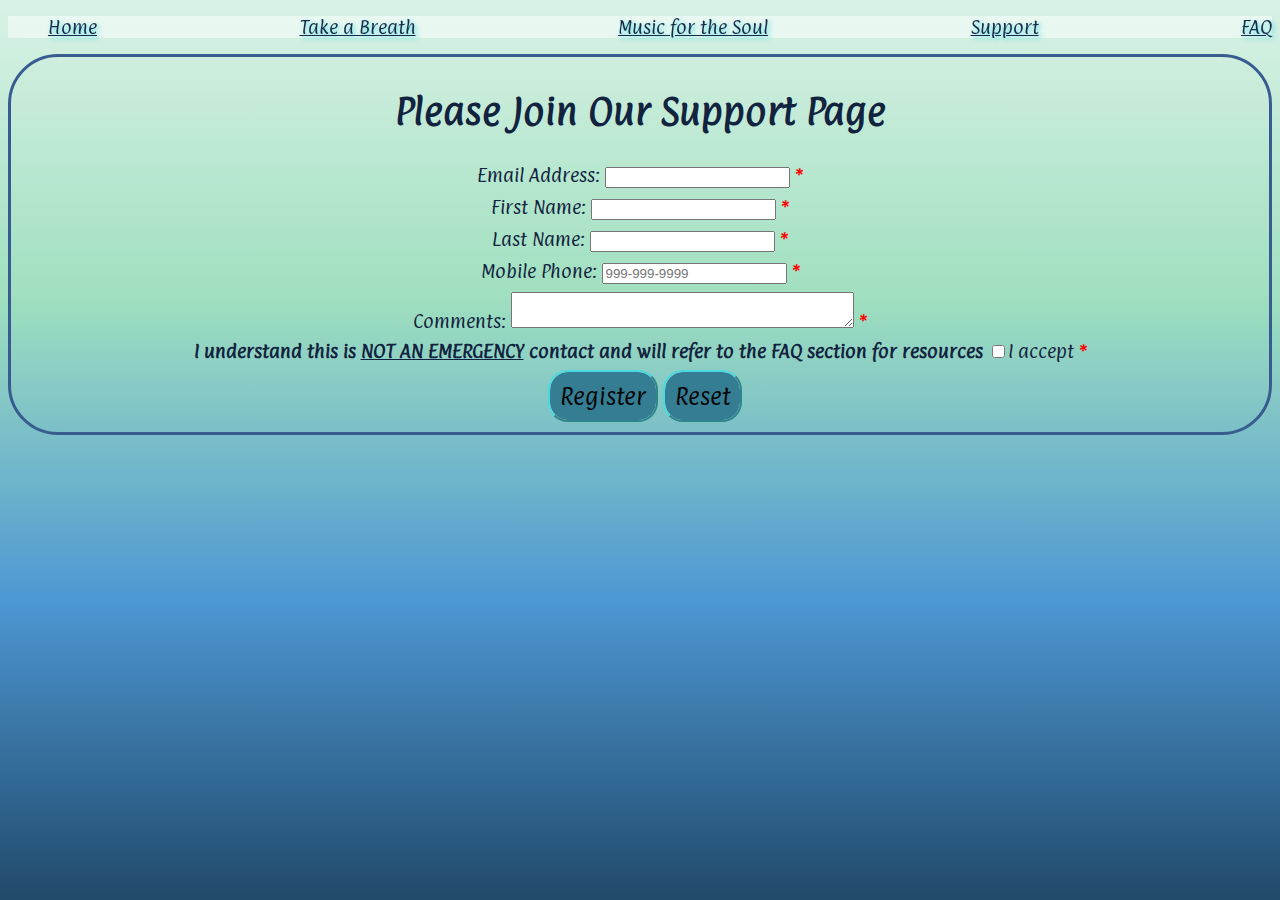
<file: support.html>
<!DOCTYPE html>
<html lang="en">
<head>
    <meta charset="UTF-8">
    <meta http-equiv="X-UA-Compatible" content="IE=edge">
    <meta name="viewport" content="width=device-width, initial-scale=1.0">
    <title>Support</title>
    <link rel="stylesheet" href="/css/support.css" />
    <script defer src="js/support.js"></script>
</head>

<header>
<nav class="nav">
    <ul>
        <li><a href="home.html">Home</a></li> 
         <li><a href="TakeABreath.html">Take a Breath</a></li>
         <li><a href="music.html">Music for the Soul</a></li>
         <li><a href="support.html">Support</a></li>
         <li><a href="FAQ.html">FAQ</a></li>
     </ul>
 </nav>
 </header>

<body>    
 <main>
    <h1>Please Join Our Support Page</h1>
    <form action="confirm.html" method="get" name="register_form" id="register">
        <div>
            <label for="email_1">Email Address:</label>
            <input type="text" id="email_1" name="email_1">
            <span>*</span>
        </div>
        
        
        <div>
            <label for="first_name">First Name:</label>
            <input type="text" id="first_name" name="first_name">
            <span>*</span>
        </div>
        <div>
            <label for="last_name">Last Name:</label>
            <input type="text" id="last_name" name="last_name">
            <span>*</span>
        </div>

        <div>
            <label for="phone">Mobile Phone:</label>
            <input type="text" name="phone" id="phone" placeholder="999-999-9999"> 
            <span>*</span>
        </div>

        <div>
            <label for="comments">Comments:</label>
            <textarea name="comments" id="comments" row="20" cols="40"></textarea>
            <span>*</span>
        </div>

        <div>
            <label><b>I understand this is <U>NOT AN EMERGENCY</U> contact and will refer to the FAQ section for resources</b></label>
            <input type="checkbox" name="terms" id="terms"
            value="yes">I accept
            <span>*</span>
        </div>

        <div>
            <label>&nbsp;</label>
            <input class="button" type="button" id="register" value="Register">
            <input  class="button" type="button" id="reset_form" value="Reset">
        </div>
    </form>
  
</main>

<script src="https://code.jquery.com/jquery-3.4.1.slim.min.js"></script>

</body>
</html>
</file>
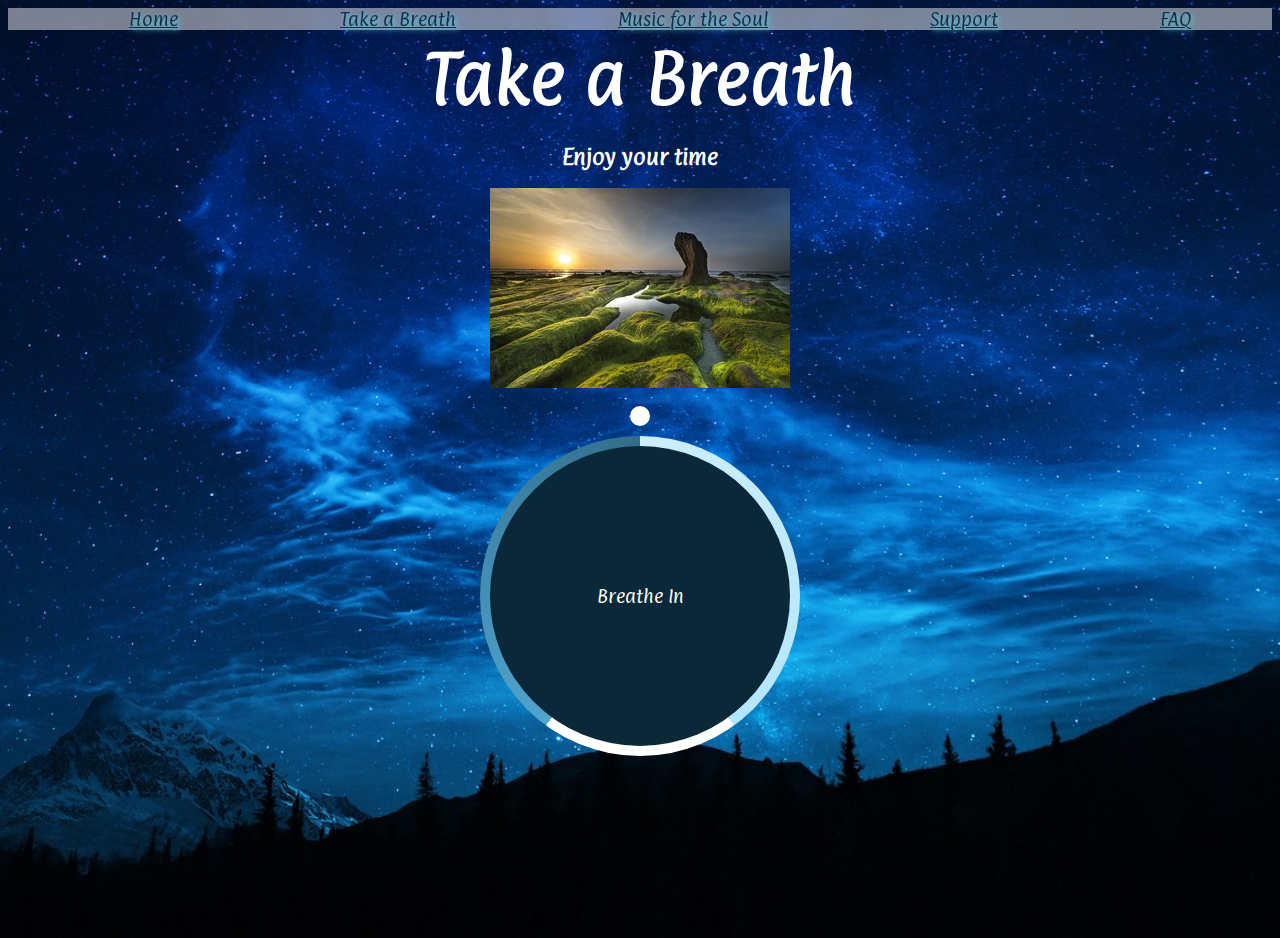
<file: TakeABreath.html>
<!DOCTYPE html>
<html lang="en">
<head>
    <meta charset="UTF-8">
    <meta http-equiv="X-UA-Compatible" content="IE=edge">
    <meta name="viewport" content="width=device-width, initial-scale=1.0">
    <title>Take a Breath</title>
    <link rel="stylesheet" href="css/breathe.css">
    <script defer src="js/breathe.js"></script>
    <script defer src="js/slideshow.js"></script>
</head>
<header>
    <nav class="nav">
        <ul>
           <li><a href="home.html">Home</a></li> 
            <li><a href="TakeABreath.html">Take a Breath</a></li>
            <li><a href="music.html">Music for the Soul</a></li>
            <li><a href="support.html">Support</a></li>
            <li><a href="FAQ.html">FAQ</a></li>
        </ul>
    </nav>
</header>
<body>
    <main>
    <h1>Take a Breath</h1>

    <h3>Enjoy your time</h3> <!-- begin slideshow-->

    <img id="slide" src="images/carousel-1-small.jpg" alt="sunset scene over plush grass and streams with a rock structure">
    <div id="slides">
        <img src="images/carousel-2-small.jpg" alt="sunset over a calm river surrounded by plush green grass">
        <img src="images/carousel-4-small.jpg" alt="calm ripples over a blue lake with small island in background">
        <img src="images/carousel-5-small.jpg" alt="bubble in frost with crystals beginning to freeze it">
    </div>
<hr>
<!-- breathing circle divs -->
<div class="container"> 
    <div class="circle"></div>

    
    <p id="text"></p>

    <div class="pointer-container">
        <div class="pointer"></div>
    </div>

    <div class="gradient-circle"></div>    
</div> 
</main>
<script src="https://code.jquery.com/jquery-3.4.1.min.js"></script>

</body>
</html>
</file>
<file: css/landing.css>
@import url('https://fonts.googleapis.com/css2?family=Paprika&display=swap');


.firefly{           
    background-image: url(/images/night.jpg);
    background-repeat: no-repeat;
    background-size: cover;
    bottom: 0;
    filter:blur(2px);  
    left:0;
    position:fixed;
    right:0;
    top:0;
  }

  .content {
    bottom:0;
    color: rgb(23, 44, 75);
    left:0;
    position:fixed;
    right:0;
    text-align:center;
    top:0;
    font-family: Paprika, Arial, sans-serif;
    text-shadow: 1px 1px rgb(73, 217, 222);
  }

  h1{
    font-size: 75px;
    background-color: rgba(255, 255, 255, 0.191);
    backdrop-filter: blur(10px);
    padding: 55px;
  }

  h3{
    font-size: 30px;
    background-color: rgba(255, 255, 255, 0.191);
    backdrop-filter: blur(10px);
    padding: 45px;
  }

button,
button:focus{
    border-color: rgb(73, 217, 222);
    color: #f4e8e8;
    box-shadow: 0 0 40px 40px #357d93 inset, 0 0 0 0 #1f71eb;
    transition: all 150ms ease-in-out;
    font-family: Paprika, Arial, sans-serif;
    font-size: 40px;
    padding: 10px;
    border-radius: 20px;
  }        

  button:hover{
        box-shadow: 0 0 10px 0 #1f71eb inset, 0 0 10px 4px #1f71eb;
  }
</file>
<file: css/style.css>
/*credit for glowing hover effect in nav bar: Diego Lopez
https://codepen.io/dig-lopes/pen/WLVGda
*/

@import url('https://fonts.googleapis.com/css2?family=Paprika&display=swap');


body{
  color: rgb(23, 44, 75);
  font-family: Paprika, "Helvetica Neue", "Times New Roman", "san-serif";
  text-shadow: 2px 2px 5px rgb(73, 217, 222);
}

.nav ul{
  list-style-type: none;
  display: flex;
  justify-content: space-around;
  align-items: flex-start;
  background-color: rgba(255, 255, 255, 0.473);
  backdrop-filter: blur(5px);

}

.nav li a{
  color: rgb(23, 44, 75);
  font-family: Paprika, "Helvetica Neue", "Times New Roman", "san-serif";
  text-shadow: 2px 2px 5px rgb(73, 217, 222);
}

.nav ul li a::before {
  content: '';
  position: absolute;
  background: #f0eec7;
  transition: 1s;
  transform: scale(.9);
  z-index: -1;
}

ul li a:hover::before {
  transform: scale(1.1);
  box-shadow: 0 0 15px #fbf488;
}

.nav ul li a:hover {
  color: #f3e95a;
  box-shadow: 0 0 5px #ffee10;
  text-shadow: 0 0 5px #ffee10;
}

.welcome{
    display: flex;
    justify-content: center;
    align-items: center;
}

.heading{
  text-align: center;
  background-color: rgba(255, 255, 255, 0.051);
  backdrop-filter: blur(10px);
  font-size: 30px;
  margin-top: 20px;
  margin-bottom: 30px;
}

.intro{
  text-align: center;
  background-color: rgba(255, 255, 255, 0.191);
  backdrop-filter: blur(5px);
  margin: 20px;
  padding: 10px;
  background-color: rgba(255, 255, 255, 0.402);
  backdrop-filter: blur(5px);
  font-size: 15px;
}

.scaleParagraph{
  text-align: center;
  background-color: rgba(255, 255, 255, 0.191);
  backdrop-filter: blur(5px);
  margin: 50px;
  padding: 10px;
  background-color: rgba(255, 255, 255, 0.402);
  backdrop-filter: blur(5px);
  font-size: 15px;
}

.best-day{
  color: white;
  display: flex;
  justify-content: center;
  margin-top: 20px;
  background-color: rgb(54, 77, 77);
}
</file>
<file: css/faq.css>
@import url('https://fonts.googleapis.com/css2?family=Paprika&display=swap');

html{
  background-image: linear-gradient(#d9f2e6, #9fdfbf, #4d97d3, #20496a);
  background-size: cover;
  background-repeat: no-repeat;
  height: 100%;
  overflow: auto;
}

body{
  font-family: Paprika, Arial, Helvetica, sans-serif;
}

main{  
  font-size: 87.5%;
  width: 550px;
  border: 3px solid rgb(73, 217, 222);
  padding: 10px 50px;
  border-radius: 50px;
  margin: auto;
  margin-top: 5em;
}

h1 { 
  font-size: 250%;
  text-align: center;
  margin-bottom: 1em;
}
h2 {
  font-size: 120%;
  padding: 20px 20px 25px;
  cursor: pointer;
  background: url(/images/plus.png) no-repeat left center;
}
h2.minus {
  background: url(/images/minus.png) no-repeat left center;
}
a {
  color: black;
  text-decoration: none; 
}
a:focus, a:hover {
color: rgb(114, 242, 247); 
}
div {
  display: none;
}
div.open {
  display: block;
}
ul {
  padding-left: 45px;
}
li {
  padding-bottom: .25em;
}
p {
  padding-bottom: .25em;
  padding-left: 25px;
}

.nav ul{
  list-style-type: none;
  display: flex;
  justify-content: space-around;
  align-items: flex-start;
  background-color: rgba(255, 255, 255, 0.473);
  backdrop-filter: blur(5px);
}

.nav li a{
  color: rgb(23, 44, 75);
  font-family: Paprika, "Helvetica Neue", "Times New Roman", "san-serif";
  text-shadow: 2px 2px 5px rgb(73, 217, 222);
}

.nav ul li a::before {
  content: '';
  position: absolute;
  background: #f0eec7;
  transition: 1s;
  transform: scale(.9);
  z-index: -1;
}

.nav ul li a:hover::before {
  transform: scale(1.1);
  box-shadow: 0 0 15px #fbf488;
}

.nav ul li a:hover {
  color: #f3e95a;
  box-shadow: 0 0 5px #ffee10;
  text-shadow: 0 0 5px #ffee10;
}
</file>
<file: css/support.css>
@import url('https://fonts.googleapis.com/css2?family=Paprika&display=swap');

@media only screen and (min-width: 348px){
  body {
    text-align: right; }
}

html, canvas{
    background-image: linear-gradient(#d9f2e6, #9fdfbf, #4d97d3, #20496a);
    background: cover;
    background-repeat: no-repeat;
    height: 100%;
}

body{
    font-family: Paprika, "Helvetica Neue", sans-serif;
    color: rgb(17, 35, 62);
}

main{
    border: 3px solid rgb(57, 92, 144);
    padding: 10px 50px;
    text-align: center;
    border-radius: 50px;
    display: flex;
    justify-content: center;
    align-items: center;
    flex-direction: column;
}

form{
  display: flex;
  flex-direction: column;
}
div{
  margin-top: .5pc;
}

span{
    color: red;
}

.messages {
  border: 3px solid red;
  color: red;
  padding: 2em;
  margin-bottom: 2em;
  display: flex;
  flex-direction: column;
}

.nav ul{
    list-style-type: none;
    display: flex;
    justify-content: space-between;
    align-items: flex-start;
    background-color: rgba(255, 255, 255, 0.473);
    backdrop-filter: blur(5px);  
  }
  
  .nav li a{
    color: rgb(23, 44, 75);
    font-family: Paprika, "Helvetica Neue", "Times New Roman", "san-serif";
    text-shadow: 2px 2px 5px rgb(73, 217, 222);
  }
  
  .nav ul li a::before {
    content: '';
    position: absolute;
    background: #f0eec7;
    transition: 1s;
    transform: scale(.9);
    z-index: -1;
  }
  
  .nav ul li a:hover::before {
    transform: scale(1.1);
    box-shadow: 0 0 15px #fbf488;
  }
  
  .nav ul li a:hover {
    color: #f3e95a;
    box-shadow: 0 0 5px #ffee10;
    text-shadow: 0 0 5px #ffee10;
  }

#email_form{
    display: flex;
    justify-content: center;
    align-items: center;
}

.button,
.button:focus{
    border-color: rgb(73, 217, 222);
    color: #060606;
    box-shadow: 0 0 40px 40px #357d93 inset, 0 0 0 0 #1f71eb;
    transition: all 150ms ease-in-out;
    font-family: Paprika, Arial, sans-serif;
    font-size: 20px;
    padding: 10px;
    border-radius: 20px;
  }        

  .button:hover{
        box-shadow: 0 0 10px 0 #1f71eb inset, 0 0 10px 4px #1f71eb;
  }
</file>
<file: css/breathe.css>
@import url('https://fonts.googleapis.com/css2?family=Paprika&display=swap');
.nav ul{
    list-style-type: none;
    background-color: rgba(255, 255, 255, 0.473);
    backdrop-filter: blur(5px);
    margin: 0;  
    display: flex;
    justify-content: space-around;  
}
.nav li a{
    color: rgb(23, 44, 75);
    font-family: Paprika, "Helvetica Neue", "Times New Roman", "san-serif";
    text-shadow: 2px 2px 5px rgb(73, 217, 222);   

  }
  
  .nav ul li a::before {
    content: '';
    position: absolute;
    background: #f0eec7;
    transition: 1s;
    transform: scale(.9);
    z-index: -1;
  }
  
  .nav ul li a:hover::before {
    transform: scale(1.1);
    box-shadow: 0 0 15px #fbf488;
  }
  
 .nav ul li a:hover {
    color: #f3e95a;
    box-shadow: 0 0 5px #ffee10;
    text-shadow: 0 0 5px #ffee10;
  }


body {
    font-family: 'Paprika', 'Helvetica Neue', Arial;
    background: url(/images/forest.jpg) no-repeat center center/cover;

}

main{
    color: white;
    min-height:  100vh;
    overflow: hidden;
    display: flex;
    flex-direction: column;
    align-items: center;
    margin: 0;
}

h1 {
    font-size: 60px;
    margin-bottom: 5px;
    margin-top: 5px;
}

/*slideshow #1*/
img {
    height: 200px;
    margin-bottom: 20px;
}

#slides img {
    display: none;
}

/*breathing circle css*/
.container {
    display: flex;
    align-items: center;
    justify-content: center;
    height: 300px;
    width: 300px;
    margin: auto;
    position: relative;
    transform: scale(1);
    margin-top: 20px;
}

.gradient-circle {
    background: conic-gradient(
        #cceeff 0%,
        #b3e6ff 40%,
        #fefefe 40%,
        #fefefe 60%,
        #51a4ce 60%,
        #326e8c 100%
    );
    height: 320px;
    width: 320px;
    position: absolute;
    top: -10px;
    left: -10px;
    z-index: -2;
    border-radius: 50%;
}

.circle {
    background-color: #0a2837;
    height: 100%;
    width: 100%;
    position: absolute;
    top: 0;
    left: 0;
    z-index: -1;
    border-radius: 50%;
}

.pointer-container {
    position: absolute;
    top: -40px;
    left: 140px;
    width: 20px;
    height: 190px;
    animation: rotate 7.5s linear forwards infinite;
    transform-origin: bottom center;
}

.pointer {
    background-color: white;
    border-radius: 50%;
    height: 20px;
    width: 20px;
    display: block;
}

.container.grow {
    animation: grow 3s linear forwards;
}

.container.shrink {
    animation: shrink 3s linear forwards;
}

@keyframes rotate {
    from {
        transform: rotate(0deg);
    }
    to {
        transform: rotate(360deg);
    }
}

@keyframes grow {
    from {
        transform: scale(1);
    }
    to {
        transform: scale(1.2);
    }
}

@keyframes shrink {
    from {
        transform: scale(1.2);
    }
    to {
        transform: scale(1);
    }
}
</file>
